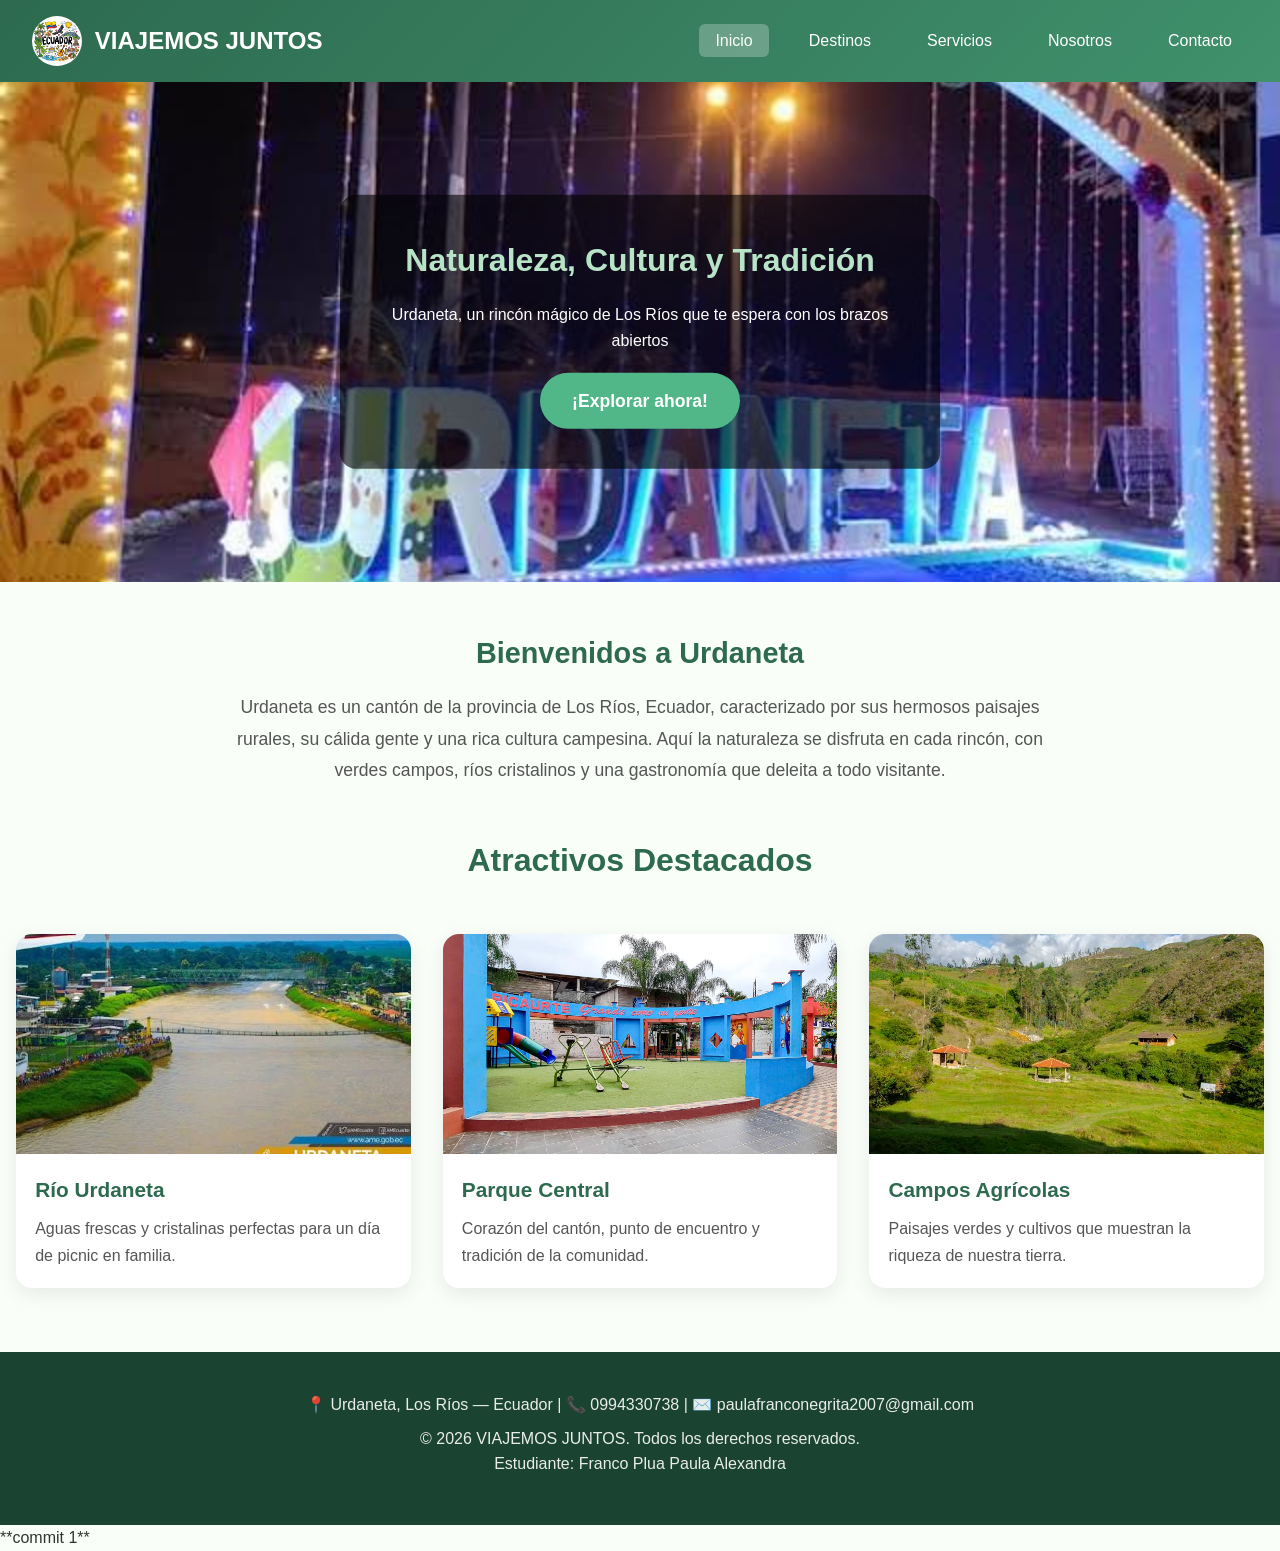
<file: index.html>
<!DOCTYPE html>
<html lang="es">
<head>
    <meta charset="UTF-8">
    <meta name="viewport" content="width=device-width, initial-scale=1.0">
    <title>Descubre Urdaneta | Inicio</title>
    <link rel="stylesheet" href="css/styles.css">
</head>
<body>
    <header>
        <div class="logo">
            <img src="img/ilustracion-dibujos-animados-sobre-viajes-cultura-ecuador_331981-101.avif" alt="Logo Descubre Urdaneta">
            <h1>VIAJEMOS JUNTOS</h1>
        </div>
        <nav>
            <ul class="menu">
                <li><a href="index.html" class="activo">Inicio</a></li>
                <li><a href="destinos.html">Destinos</a></li>
                <li><a href="servicios.html">Servicios</a></li>
                <li><a href="nosotros.html">Nosotros</a></li>
                <li><a href="contacto.html">Contacto</a></li>
            </ul>
        </nav>
    </header>

    <section class="hero">
        <img src="img/imagen primaria.jpg" alt="Paisaje de Urdaneta">
        <div class="hero-texto">
            <h2>Naturaleza, Cultura y Tradición</h2>
            <p>Urdaneta, un rincón mágico de Los Ríos que te espera con los brazos abiertos</p>
            <a href="destinos.html" class="btn">¡Explorar ahora!</a>
        </div>
    </section>

    <main>
        <section class="descripcion">
            <h2>Bienvenidos a Urdaneta</h2>
            <p>Urdaneta es un cantón de la provincia de Los Ríos, Ecuador, caracterizado por sus hermosos paisajes rurales, su cálida gente y una rica cultura campesina. Aquí la naturaleza se disfruta en cada rincón, con verdes campos, ríos cristalinos y una gastronomía que deleita a todo visitante.</p>
        </section>

        <section class="destacados">
            <h2> Atractivos Destacados</h2>
            <div class="grid-tarjetas">
                <div class="tarjeta">
                    <img src="img/Río Urdaneta.jpg" alt="Río Urdaneta">
                    <h3>Río Urdaneta</h3>
                    <p>Aguas frescas y cristalinas perfectas para un día de picnic en familia.</p>
                </div>
                <div class="tarjeta">
                    <img src="img/parque central.jpeg" alt="Parque Central">
                    <h3>Parque Central</h3>
                    <p>Corazón del cantón, punto de encuentro y tradición de la comunidad.</p>
                </div>
                <div class="tarjeta">
                    <img src="img/Campos Verdes.jpg" alt="Campos Verdes">
                    <h3>Campos Agrícolas</h3>
                    <p>Paisajes verdes y cultivos que muestran la riqueza de nuestra tierra.</p>
                </div>
            </div>
        </section>
    </main>

    <footer>
        <p>📍 Urdaneta, Los Ríos — Ecuador | 📞 0994330738 | ✉️ paulafranconegrita2007@gmail.com</p>
        <p>&copy; 2026 VIAJEMOS JUNTOS. Todos los derechos reservados. <br>Estudiante: Franco Plua Paula Alexandra</p>
    </footer>
</body>
</html>
**commit 1**
</file>
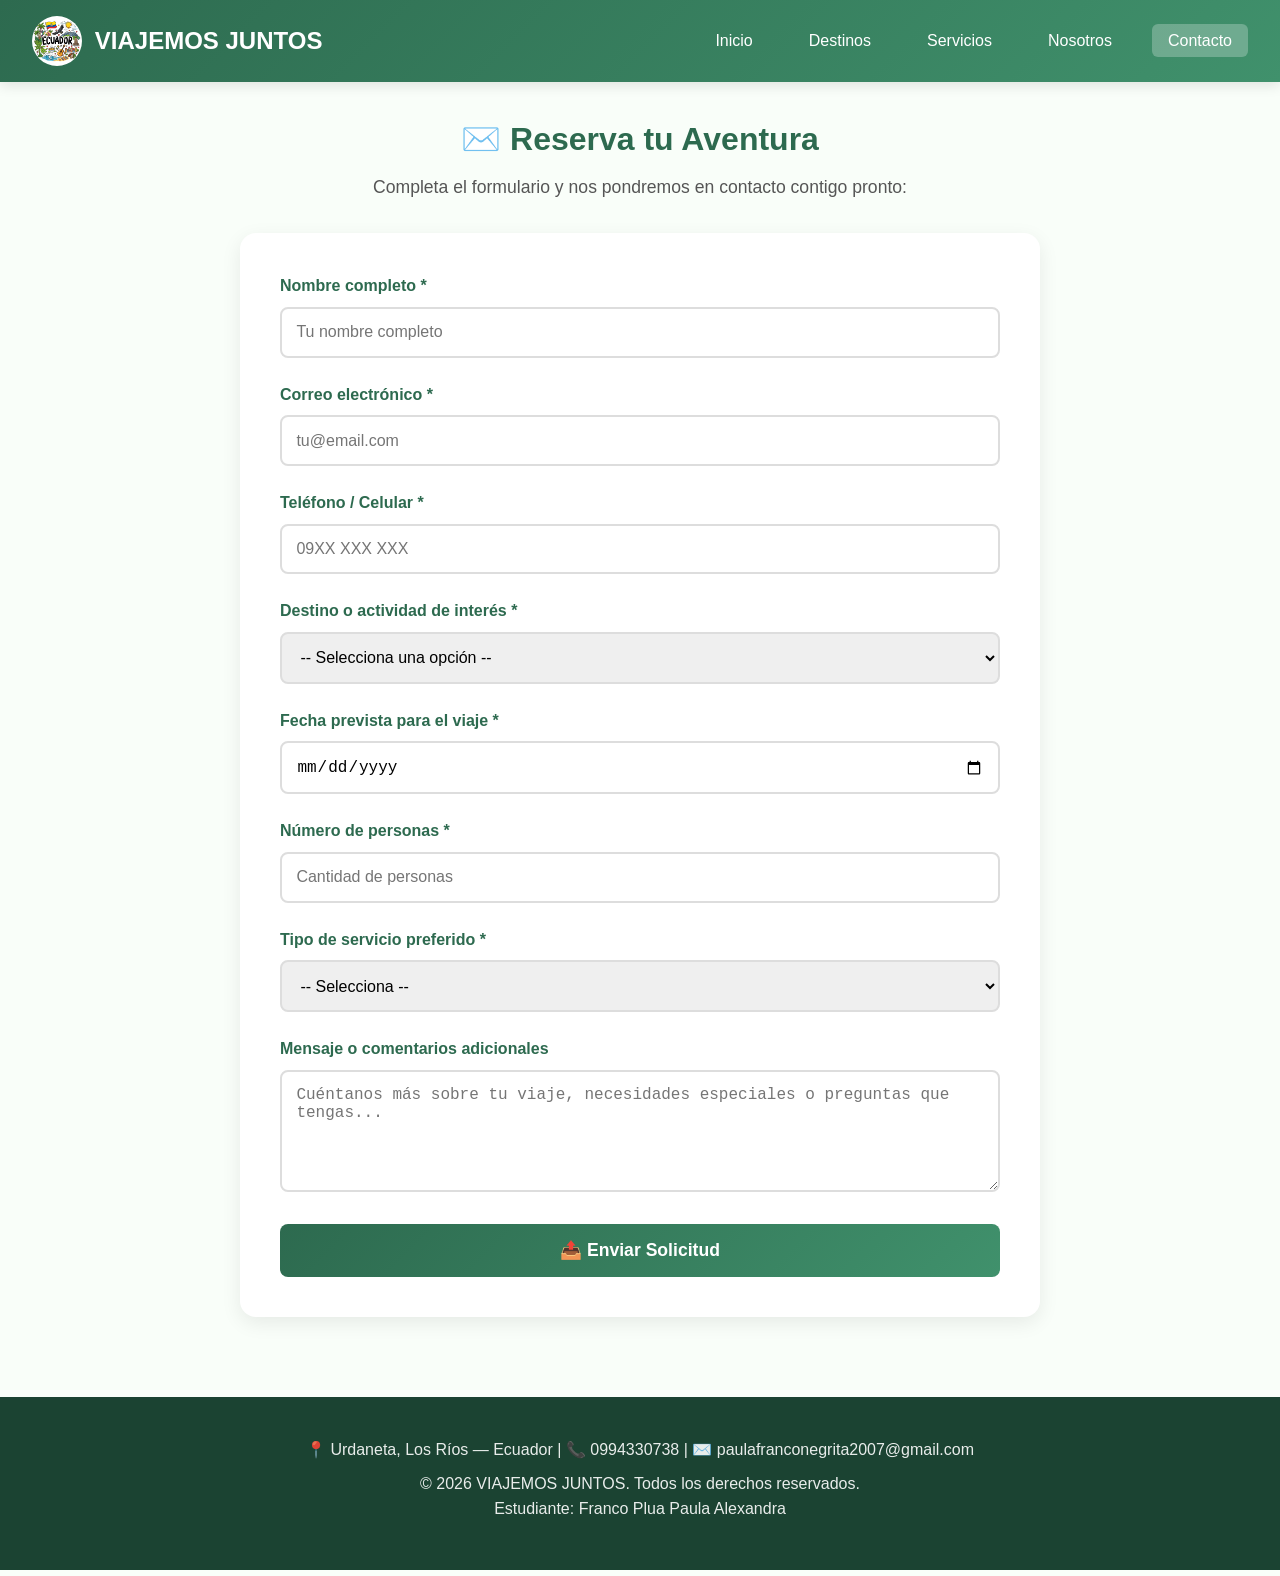
<file: contacto.html>
<!DOCTYPE html>
<html lang="es">
<head>
    <meta charset="UTF-8">
    <meta name="viewport" content="width=device-width, initial-scale=1.0">
    <title>VIAJEMOS JUNTOS | Contacto</title>
    <link rel="stylesheet" href="css/styles.css">
</head>
<body>
    <header>
        <div class="logo">
            <img src="img/ilustracion-dibujos-animados-sobre-viajes-cultura-ecuador_331981-101.avif" alt="Logo VIAJEMOS JUNTOS">
            <h1>VIAJEMOS JUNTOS</h1>
        </div>
        <nav>
            <ul class="menu">
                <li><a href="index.html">Inicio</a></li>
                <li><a href="destinos.html">Destinos</a></li>
                <li><a href="servicios.html">Servicios</a></li>
                <li><a href="nosotros.html">Nosotros</a></li>
                <li><a href="contacto.html" class="activo">Contacto</a></li>
            </ul>
        </nav>
    </header>

    <main class="contenedor">
        <h2 class="titulo-pagina">✉️ Reserva tu Aventura</h2>
        <p class="intro">Completa el formulario y nos pondremos en contacto contigo pronto:</p>

        <form class="formulario-contacto">
            <div class="grupo-form">
                <label for="nombre">Nombre completo *</label>
                <input type="text" id="nombre" name="nombre" required placeholder="Tu nombre completo">
            </div>

            <div class="grupo-form">
                <label for="correo">Correo electrónico *</label>
                <input type="email" id="correo" name="correo" required placeholder="tu@email.com">
            </div>

            <div class="grupo-form">
                <label for="telefono">Teléfono / Celular *</label>
                <input type="tel" id="telefono" name="telefono" required placeholder="09XX XXX XXX">
            </div>

            <div class="grupo-form">
                <label for="destino">Destino o actividad de interés *</label>
                <select id="destino" name="destino" required>
                    <option value="">-- Selecciona una opción --</option>
                    <option value="naturaleza">Tour de Naturaleza</option>
                    <option value="gastronomico">Tour Gastronómico</option>
                    <option value="cultural">Tour Cultural</option>
                    <option value="fin-semana">Paquete Fin de Semana</option>
                    <option value="otro">Otro / Consulta general</option>
                </select>
            </div>

            <div class="grupo-form">
                <label for="fecha">Fecha prevista para el viaje *</label>
                <input type="date" id="fecha" name="fecha" required>
            </div>

            <div class="grupo-form">
                <label for="personas">Número de personas *</label>
                <input type="number" id="personas" name="personas" min="1" max="50" required placeholder="Cantidad de personas">
            </div>

            <div class="grupo-form">
                <label for="servicio">Tipo de servicio preferido *</label>
                <select id="servicio" name="servicio" required>
                    <option value="">-- Selecciona --</option>
                    <option value="guiado">Tour guiado</option>
                    <option value="transporte">Solo transporte</option>
                    <option value="alojamiento">Con alojamiento incluido</option>
                    <option value="completo">Paquete completo</option>
                </select>
            </div>

            <div class="grupo-form">
                <label for="mensaje">Mensaje o comentarios adicionales</label>
                <textarea id="mensaje" name="mensaje" rows="5" placeholder="Cuéntanos más sobre tu viaje, necesidades especiales o preguntas que tengas..."></textarea>
            </div>

            <button type="submit" class="btn-enviar">📤 Enviar Solicitud</button>
        </form>
    </main>

    <footer>
        <p>📍 Urdaneta, Los Ríos — Ecuador | 📞 0994330738 | ✉️ paulafranconegrita2007@gmail.com</p>
        <p>&copy; 2026 VIAJEMOS JUNTOS. Todos los derechos reservados. <br>Estudiante: Franco Plua Paula Alexandra</p>
    </footer>
</body>
</html>
</file>
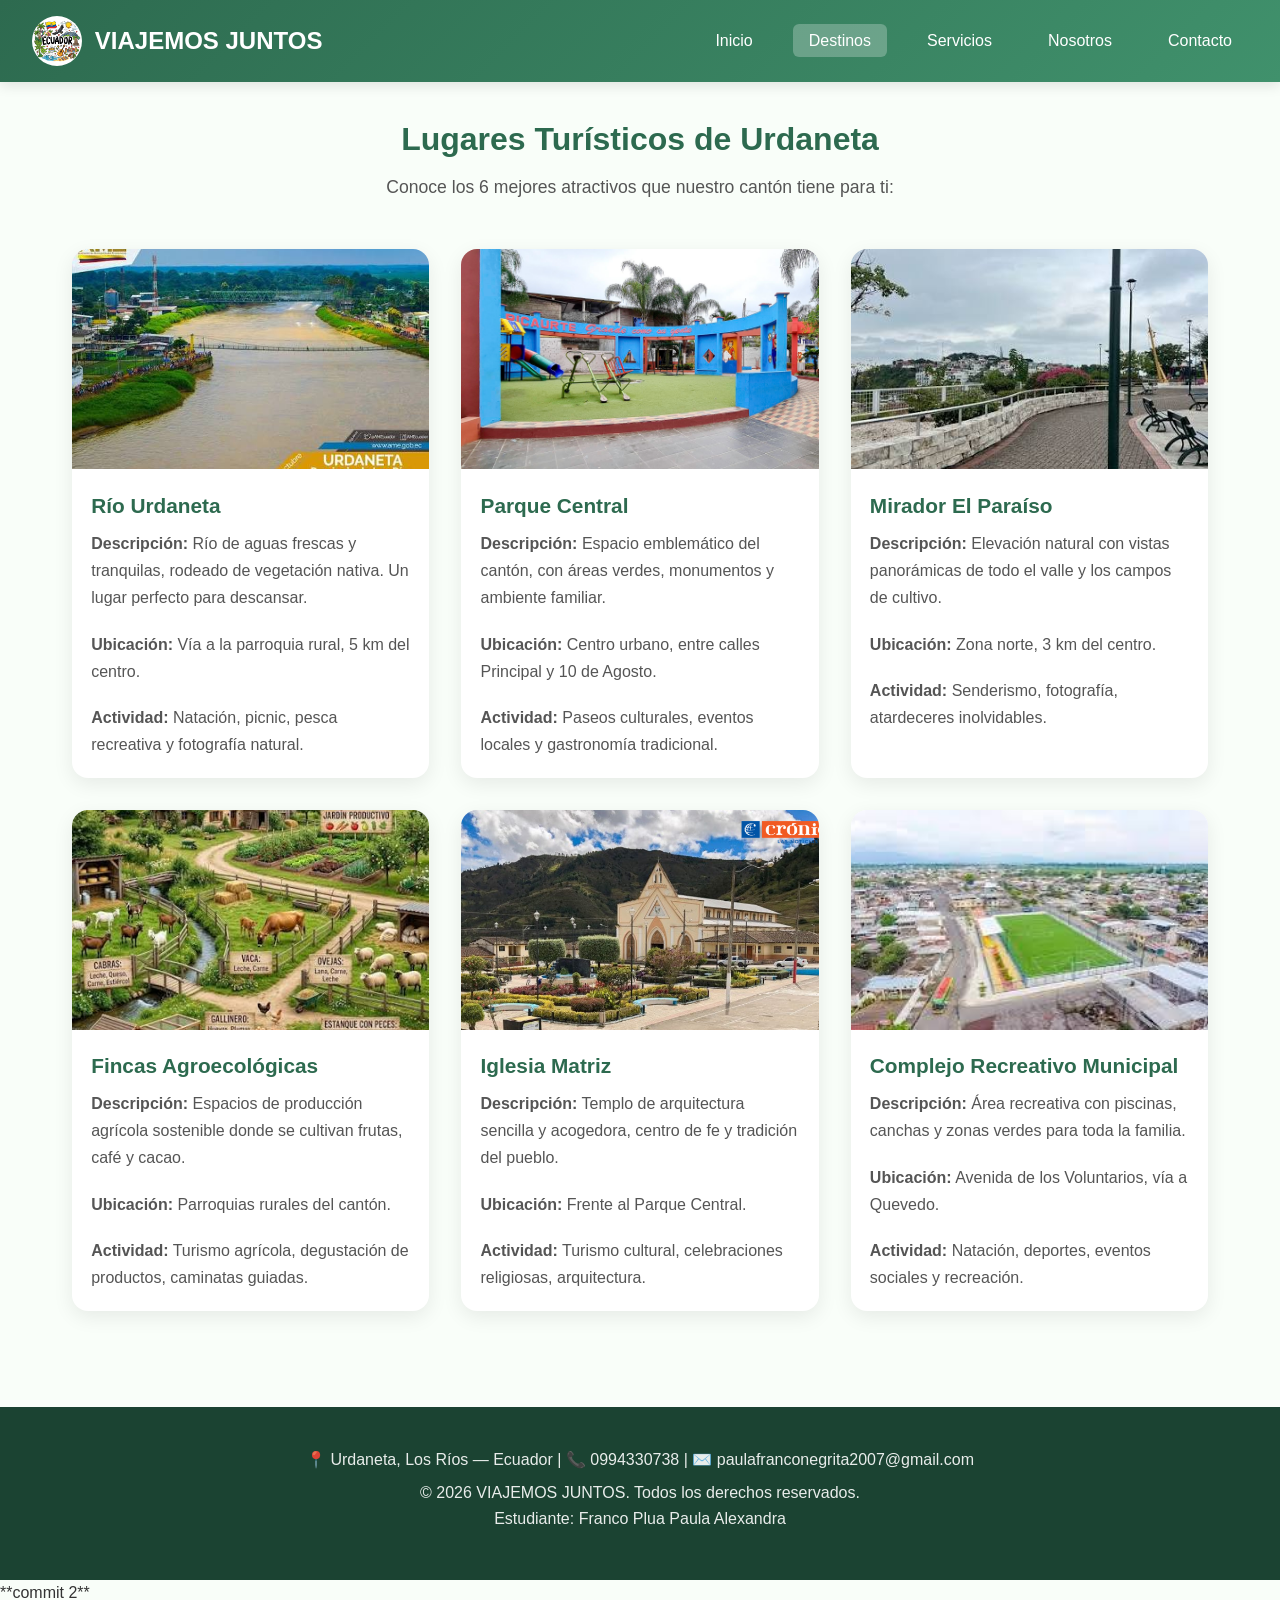
<file: destinos.html>
<!DOCTYPE html>
<html lang="es">
<head>
    <meta charset="UTF-8">
    <meta name="viewport" content="width=device-width, initial-scale=1.0">
    <title>VIAJEMOS JUNTOS | Destinos</title>
    <link rel="stylesheet" href="css/styles.css">
</head>
<body>
    <header>
        <div class="logo">
            <img src="img/ilustracion-dibujos-animados-sobre-viajes-cultura-ecuador_331981-101.avif" alt="Logo Descubre Urdaneta">
            <h1>VIAJEMOS JUNTOS</h1>
        </div>
        <nav>
            <ul class="menu">
                <li><a href="index.html">Inicio</a></li>
                <li><a href="destinos.html" class="activo">Destinos</a></li>
                <li><a href="servicios.html">Servicios</a></li>
                <li><a href="nosotros.html">Nosotros</a></li>
                <li><a href="contacto.html">Contacto</a></li>
            </ul>
        </nav>
    </header>

    <main class="contenedor">
        <h2 class="titulo-pagina">Lugares Turísticos de Urdaneta</h2>
        <p class="intro">Conoce los 6 mejores atractivos que nuestro cantón tiene para ti:</p>

        <div class="grid-tarjetas">
            <!-- Atractivo 1 -->
            <div class="tarjeta">
                <img src="img/Río Urdaneta.jpg" alt="Río Urdaneta">
                <h3>Río Urdaneta</h3>
                <p><strong>Descripción:</strong> Río de aguas frescas y tranquilas, rodeado de vegetación nativa. Un lugar perfecto para descansar.</p>
                <p><strong>Ubicación:</strong> Vía a la parroquia rural, 5 km del centro.</p>
                <p><strong>Actividad:</strong> Natación, picnic, pesca recreativa y fotografía natural.</p>
            </div>

            <!-- Atractivo 2 -->
            <div class="tarjeta">
                <img src="img/parque central.jpeg" alt="Parque Central">
                <h3> Parque Central</h3>
                <p><strong>Descripción:</strong> Espacio emblemático del cantón, con áreas verdes, monumentos y ambiente familiar.</p>
                <p><strong>Ubicación:</strong> Centro urbano, entre calles Principal y 10 de Agosto.</p>
                <p><strong>Actividad:</strong> Paseos culturales, eventos locales y gastronomía tradicional.</p>
            </div>

            <!-- Atractivo 3 -->
            <div class="tarjeta">
                <img src="img/Mirador El Paraíso.jpg" alt="Mirador El Paraíso">
                <h3>Mirador El Paraíso</h3>
                <p><strong>Descripción:</strong> Elevación natural con vistas panorámicas de todo el valle y los campos de cultivo.</p>
                <p><strong>Ubicación:</strong> Zona norte, 3 km del centro.</p>
                <p><strong>Actividad:</strong> Senderismo, fotografía, atardeceres inolvidables.</p>
            </div>

            <!-- Atractivo 4 -->
            <div class="tarjeta">
                <img src="img/Fincas Agroecológicas.jpg" alt="Fincas Agroecológicas">
                <h3>Fincas Agroecológicas</h3>
                <p><strong>Descripción:</strong> Espacios de producción agrícola sostenible donde se cultivan frutas, café y cacao.</p>
                <p><strong>Ubicación:</strong> Parroquias rurales del cantón.</p>
                <p><strong>Actividad:</strong> Turismo agrícola, degustación de productos, caminatas guiadas.</p>
            </div>

            <!-- Atractivo 5 -->
            <div class="tarjeta">
                <img src="img/Iglesia Matriz.webp" alt="Iglesia Matriz">
                <h3>Iglesia Matriz</h3>
                <p><strong>Descripción:</strong> Templo de arquitectura sencilla y acogedora, centro de fe y tradición del pueblo.</p>
                <p><strong>Ubicación:</strong> Frente al Parque Central.</p>
                <p><strong>Actividad:</strong> Turismo cultural, celebraciones religiosas, arquitectura.</p>
            </div>

            <!-- Atractivo 6 -->
            <div class="tarjeta">
                <img src="img/Complejo Recreativo Municipal.jpg" alt="Complejo Recreativo">
                <h3>Complejo Recreativo Municipal</h3>
                <p><strong>Descripción:</strong> Área recreativa con piscinas, canchas y zonas verdes para toda la familia.</p>
                <p><strong>Ubicación:</strong> Avenida de los Voluntarios, vía a Quevedo.</p>
                <p><strong>Actividad:</strong> Natación, deportes, eventos sociales y recreación.</p>
            </div>
        </div>
    </main>

    <footer>
        <p>📍 Urdaneta, Los Ríos — Ecuador | 📞 0994330738 | ✉️ paulafranconegrita2007@gmail.com</p>
        <p>&copy; 2026 VIAJEMOS JUNTOS. Todos los derechos reservados. <br>Estudiante: Franco Plua Paula Alexandra</p>
    </footer>
</body>
</html>
**commit 2**
</file>
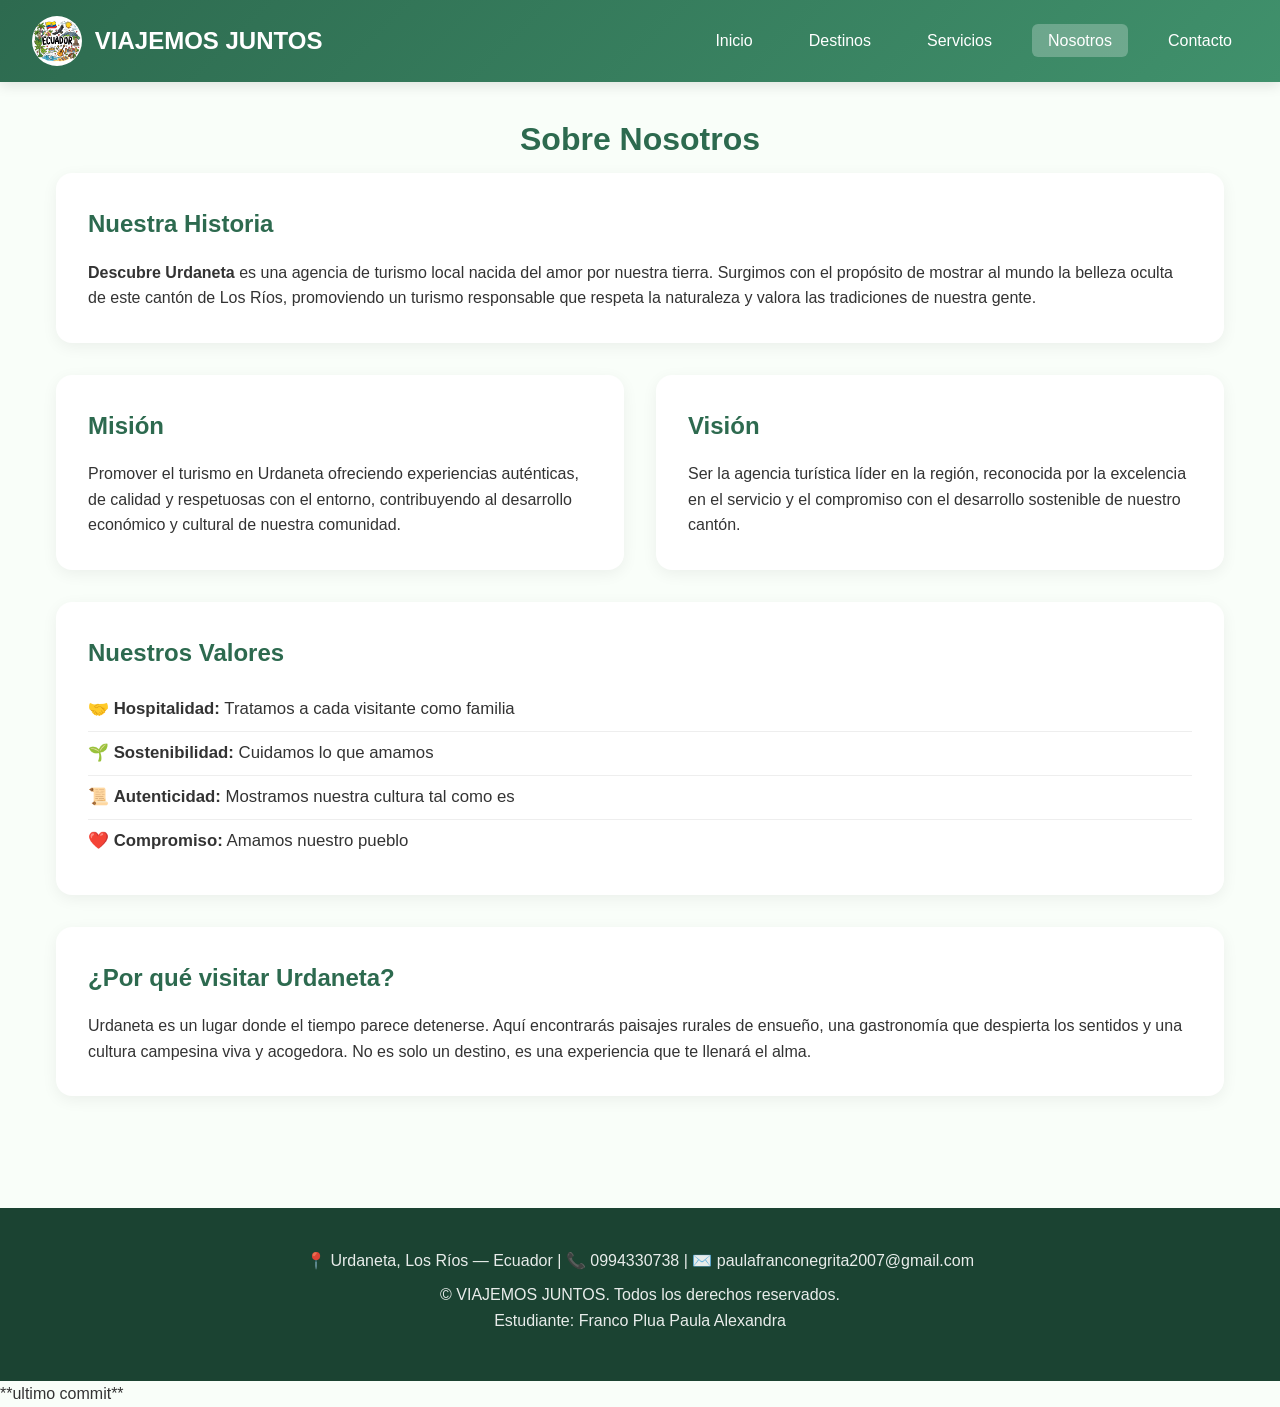
<file: nosotros.html>
<!DOCTYPE html>
<html lang="es">
<head>
    <meta charset="UTF-8">
    <meta name="viewport" content="width=device-width, initial-scale=1.0">
    <title>VIAJEMOS JUNTOS| Nosotros</title>
    <link rel="stylesheet" href="css/styles.css">
</head>
<body>
    <header>
        <div class="logo">
            <img src="img/ilustracion-dibujos-animados-sobre-viajes-cultura-ecuador_331981-101.avif" alt="Logo VIAJEMOS JUNTOS">
            <h1>VIAJEMOS JUNTOS</h1>
        </div>
        <nav>
            <ul class="menu">
                <li><a href="index.html">Inicio</a></li>
                <li><a href="destinos.html">Destinos</a></li>
                <li><a href="servicios.html">Servicios</a></li>
                <li><a href="nosotros.html" class="activo">Nosotros</a></li>
                <li><a href="contacto.html">Contacto</a></li>
            </ul>
        </nav>
    </header>

    <main class="contenedor nosotros-pagina">
        <h2 class="titulo-pagina">Sobre Nosotros</h2>

        <section class="bloque-nosotros">
            <h3>Nuestra Historia</h3>
            <p><strong>Descubre Urdaneta</strong> es una agencia de turismo local nacida del amor por nuestra tierra. Surgimos con el propósito de mostrar al mundo la belleza oculta de este cantón de Los Ríos, promoviendo un turismo responsable que respeta la naturaleza y valora las tradiciones de nuestra gente.</p>
        </section>

        <div class="mision-vision">
            <section class="bloque">
                <h3>Misión</h3>
                <p>Promover el turismo en Urdaneta ofreciendo experiencias auténticas, de calidad y respetuosas con el entorno, contribuyendo al desarrollo económico y cultural de nuestra comunidad.</p>
            </section>

            <section class="bloque">
                <h3> Visión</h3>
                <p>Ser la agencia turística líder en la región, reconocida por la excelencia en el servicio y el compromiso con el desarrollo sostenible de nuestro cantón.</p>
            </section>
        </div>

        <section class="bloque-nosotros">
            <h3>Nuestros Valores</h3>
            <ul class="valores">
                <li>🤝 <strong>Hospitalidad:</strong> Tratamos a cada visitante como familia</li>
                <li>🌱 <strong>Sostenibilidad:</strong> Cuidamos lo que amamos</li>
                <li>📜 <strong>Autenticidad:</strong> Mostramos nuestra cultura tal como es</li>
                <li>❤️ <strong>Compromiso:</strong> Amamos nuestro pueblo</li>
            </ul>
        </section>

        <section class="bloque-nosotros">
            <h3>¿Por qué visitar Urdaneta?</h3>
            <p>Urdaneta es un lugar donde el tiempo parece detenerse. Aquí encontrarás paisajes rurales de ensueño, una gastronomía que despierta los sentidos y una cultura campesina viva y acogedora. No es solo un destino, es una experiencia que te llenará el alma.</p>
        </section>
    </main>

    <footer>
        <p>📍 Urdaneta, Los Ríos — Ecuador | 📞 0994330738 | ✉️ paulafranconegrita2007@gmail.com</p>
        <p>&copy; VIAJEMOS JUNTOS. Todos los derechos reservados. <br>Estudiante: Franco Plua Paula Alexandra</p>
    </footer>
</body>
</html>
**ultimo commit**
</file>
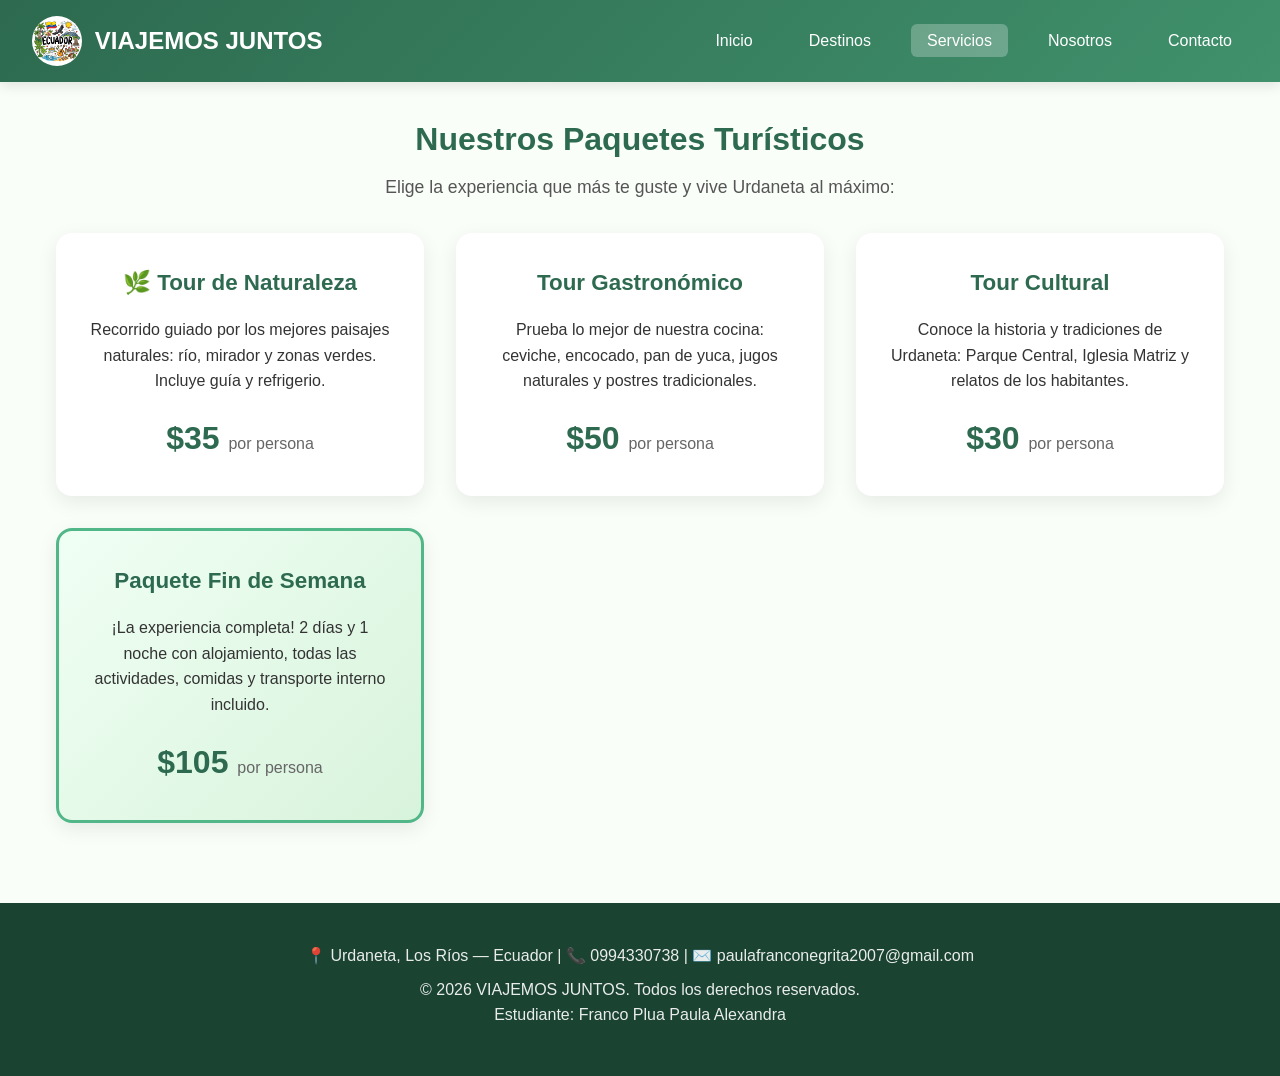
<file: servicios.html>
<!DOCTYPE html>
<html lang="es">
<head>
    <meta charset="UTF-8">
    <meta name="viewport" content="width=device-width, initial-scale=1.0">
    <title>VIAJEMOS JUNTOS | Servicios</title>
    <link rel="stylesheet" href="css/styles.css">
</head>
<body>
    <header>
        <div class="logo">
            <img src="img/ilustracion-dibujos-animados-sobre-viajes-cultura-ecuador_331981-101.avif" alt="Logo VIAJEMOS JUNTOS">
            <h1>VIAJEMOS JUNTOS</h1>
        </div>
        <nav>
            <ul class="menu">
                <li><a href="index.html">Inicio</a></li>
                <li><a href="destinos.html">Destinos</a></li>
                <li><a href="servicios.html" class="activo">Servicios</a></li>
                <li><a href="nosotros.html">Nosotros</a></li>
                <li><a href="contacto.html">Contacto</a></li>
            </ul>
        </nav>
    </header>

    <main class="contenedor">
        <h2 class="titulo-pagina">Nuestros Paquetes Turísticos</h2>
        <p class="intro">Elige la experiencia que más te guste y vive Urdaneta al máximo:</p>

        <div class="grid-servicios">
            <!-- Servicio 1 -->
            <div class="tarjeta-servicio">
                <h3>🌿 Tour de Naturaleza</h3>
                <p>Recorrido guiado por los mejores paisajes naturales: río, mirador y zonas verdes. Incluye guía y refrigerio.</p>
                <p class="precio">$35 <small>por persona</small></p>
            </div>

            <!-- Servicio 2 -->
            <div class="tarjeta-servicio">
                <h3>Tour Gastronómico</h3>
                <p>Prueba lo mejor de nuestra cocina: ceviche, encocado, pan de yuca, jugos naturales y postres tradicionales.</p>
                <p class="precio">$50 <small>por persona</small></p>
            </div>

            <!-- Servicio 3 -->
            <div class="tarjeta-servicio">
                <h3>Tour Cultural</h3>
                <p>Conoce la historia y tradiciones de Urdaneta: Parque Central, Iglesia Matriz y relatos de los habitantes.</p>
                <p class="precio">$30 <small>por persona</small></p>
            </div>

            <!-- Servicio 4 -->
            <div class="tarjeta-servicio destacado">
                <h3>Paquete Fin de Semana</h3>
                <p>¡La experiencia completa! 2 días y 1 noche con alojamiento, todas las actividades, comidas y transporte interno incluido.</p>
                <p class="precio">$105 <small>por persona</small></p>
            </div>
        </div>
    </main>

    <footer>
        <p>📍 Urdaneta, Los Ríos — Ecuador | 📞 0994330738 | ✉️ paulafranconegrita2007@gmail.com</p>
        <p>&copy; 2026 VIAJEMOS JUNTOS. Todos los derechos reservados. <br>Estudiante: Franco Plua Paula Alexandra</p>
    </footer>
</body>
</html>
</file>
<file: css/styles.css>
/* ========== ESTILOS GENERALES ========== */
* {
    margin: 0;
    padding: 0;
    box-sizing: border-box;
}

body {
    font-family: 'Segoe UI', Tahoma, Geneva, Verdana, sans-serif;
    line-height: 1.6;
    color: #333;
    background-color: #f9fef9;
}

a {
    text-decoration: none;
    color: inherit;
}

ul {
    list-style: none;
}

img {
    max-width: 100%;
    height: auto;
    display: block;
}

.contenedor {
    max-width: 1200px;
    margin: 0 auto;
    padding: 2rem 1rem;
}

.titulo-pagina {
    text-align: center;
    color: #2d6a4f;
    font-size: 2rem;
    margin-bottom: 0.5rem;
}

.intro {
    text-align: center;
    color: #555;
    margin-bottom: 2rem;
    font-size: 1.1rem;
}

/* ========== HEADER Y MENÚ ========== */
header {
    background: linear-gradient(135deg, #2d6a4f 0%, #40916c 100%);
    color: white;
    padding: 1rem 2rem;
    display: flex;
    justify-content: space-between;
    align-items: center;
    flex-wrap: wrap;
    box-shadow: 0 4px 12px rgba(0,0,0,0.1);
}

.logo {
    display: flex;
    align-items: center;
    gap: 0.8rem;
}

.logo img {
    width: 50px;
    height: 50px;
    border-radius: 50%;
    object-fit: cover;
}

.logo h1 {
    font-size: 1.5rem;
    font-weight: 700;
}

.menu {
    display: flex;
    gap: 1.5rem;
    flex-wrap: wrap;
}

.menu a {
    padding: 0.5rem 1rem;
    border-radius: 6px;
    transition: all 0.3s ease;
    font-weight: 500;
}

.menu a:hover, .menu a.activo {
    background-color: rgba(255,255,255,0.25);
    color: #fff;
}

/* ========== HERO SECTION ========== */
.hero {
    position: relative;
    height: 500px;
    overflow: hidden;
}

.hero img {
    width: 100%;
    height: 100%;
    object-fit: cover;
}

.hero-texto {
    position: absolute;
    top: 50%;
    left: 50%;
    transform: translate(-50%, -50%);
    background: rgba(0,0,0,0.6);
    color: white;
    padding: 2.5rem;
    border-radius: 16px;
    text-align: center;
    max-width: 600px;
    width: 90%;
}

.hero-texto h2 {
    font-size: 2rem;
    margin-bottom: 1rem;
    color: #b7e4c7;
}

.btn {
    display: inline-block;
    margin-top: 1.2rem;
    padding: 0.9rem 2rem;
    background-color: #52b788;
    color: white;
    border-radius: 30px;
    font-weight: bold;
    font-size: 1.1rem;
    transition: all 0.3s ease;
    border: none;
    cursor: pointer;
}

.btn:hover {
    background-color: #40916c;
    transform: translateY(-3px);
    box-shadow: 0 6px 16px rgba(0,0,0,0.2);
}

/* ========== DESCRIPCIÓN ========== */
.descripcion {
    max-width: 900px;
    margin: 3rem auto;
    text-align: center;
    padding: 0 1.5rem;
}

.descripcion h2 {
    color: #2d6a4f;
    font-size: 1.8rem;
    margin-bottom: 1rem;
}

.descripcion p {
    font-size: 1.1rem;
    color: #555;
    line-height: 1.8;
}

/* ========== GRID DE TARJETAS (DESTINOS Y DESTACADOS) ========== */
.destacados h2 {
    text-align: center;
    color: #2d6a4f;
    font-size: 2rem;
    margin-bottom: 2rem;
}

.grid-tarjetas {
    display: grid;
    grid-template-columns: repeat(auto-fit, minmax(320px, 1fr));
    gap: 2rem;
    padding: 1rem;
}

.tarjeta {
    background: white;
    border-radius: 16px;
    overflow: hidden;
    box-shadow: 0 6px 20px rgba(0,0,0,0.08);
    transition: transform 0.3s ease, box-shadow 0.3s ease;
}

.tarjeta:hover {
    transform: translateY(-8px);
    box-shadow: 0 12px 30px rgba(0,0,0,0.12);
}

.tarjeta img {
    width: 100%;
    height: 220px;
    object-fit: cover;
}

.tarjeta h3 {
    color: #2d6a4f;
    padding: 1.2rem 1.2rem 0.5rem;
    font-size: 1.3rem;
}

.tarjeta p {
    padding: 0 1.2rem 1.2rem;
    color: #555;
    line-height: 1.7;
}

/* ========== SERVICIOS ========== */
.grid-servicios {
    display: grid;
    grid-template-columns: repeat(auto-fit, minmax(280px, 1fr));
    gap: 2rem;
}

.tarjeta-servicio {
    background: white;
    padding: 2rem;
    border-radius: 16px;
    box-shadow: 0 6px 20px rgba(0,0,0,0.08);
    text-align: center;
    transition: all 0.3s ease;
}

.tarjeta-servicio:hover {
    transform: scale(1.03);
    box-shadow: 0 12px 30px rgba(0,0,0,0.12);
}

.tarjeta-servicio.destacado {
    border: 3px solid #52b788;
    background: linear-gradient(135deg, #f0fff4 0%, #d8f3dc 100%);
}

.tarjeta-servicio h3 {
    color: #2d6a4f;
    font-size: 1.4rem;
    margin-bottom: 1rem;
}

.precio {
    font-size: 2rem;
    font-weight: bold;
    color: #2d6a4f;
    margin-top: 1.2rem;
}

.precio small {
    font-size: 1rem;
    color: #666;
    font-weight: normal;
}

/* ========== NOSOTROS ========== */
.nosotros-pagina h3 {
    color: #2d6a4f;
    font-size: 1.5rem;
    margin-bottom: 1rem;
}

.bloque-nosotros {
    background: white;
    padding: 2rem;
    border-radius: 16px;
    margin-bottom: 2rem;
    box-shadow: 0 4px 16px rgba(0,0,0,0.06);
}

.mision-vision {
    display: grid;
    grid-template-columns: 1fr 1fr;
    gap: 2rem;
    margin-bottom: 2rem;
}

.bloque {
    background: white;
    padding: 2rem;
    border-radius: 16px;
    box-shadow: 0 4px 16px rgba(0,0,0,0.06);
}

.valores li {
    padding: 0.5rem 0;
    font-size: 1.05rem;
    border-bottom: 1px solid #eee;
}

.valores li:last-child {
    border-bottom: none;
}

/* ========== FORMULARIO DE CONTACTO ========== */
.formulario-contacto {
    background: white;
    padding: 2.5rem;
    border-radius: 16px;
    box-shadow: 0 6px 20px rgba(0,0,0,0.08);
    max-width: 800px;
    margin: 0 auto;
}

.grupo-form {
    margin-bottom: 1.5rem;
}

.grupo-form label {
    display: block;
    margin-bottom: 0.5rem;
    font-weight: 600;
    color: #2d6a4f;
}

.grupo-form input,
.grupo-form select,
.grupo-form textarea {
    width: 100%;
    padding: 0.9rem;
    border: 2px solid #ddd;
    border-radius: 8px;
    font-size: 1rem;
    transition: border-color 0.3s ease, box-shadow 0.3s ease;
}

.grupo-form input:focus,
.grupo-form select:focus,
.grupo-form textarea:focus {
    outline: none;
    border-color: #52b788;
    box-shadow: 0 0 0 4px rgba(82, 183, 136, 0.2);
}

.btn-enviar {
    width: 100%;
    padding: 1rem;
    background: linear-gradient(135deg, #2d6a4f 0%, #40916c 100%);
    color: white;
    border: none;
    border-radius: 8px;
    font-size: 1.1rem;
    font-weight: bold;
    cursor: pointer;
    transition: all 0.3s ease;
}

.btn-enviar:hover {
    background: linear-gradient(135deg, #1b4332 0%, #2d6a4f 100%);
    transform: translateY(-2px);
}

/* ========== FOOTER ========== */
footer {
    background-color: #1b4332;
    color: white;
    text-align: center;
    padding: 2.5rem 1.5rem;
    margin-top: 3rem;
}

footer p {
    margin-bottom: 0.5rem;
    opacity: 0.9;
}

/* ========== DISEÑO RESPONSIVE — MEDIA QUERIES ========== */
@media (max-width: 768px) {
    header {
        flex-direction: column;
        gap: 1rem;
        text-align: center;
    }

    .menu {
        justify-content: center;
        gap: 0.5rem;
    }

    .menu a {
        padding: 0.4rem 0.7rem;
        font-size: 0.9rem;
    }

    .hero {
        height: 380px;
    }

    .hero-texto h2 {
        font-size: 1.4rem;
    }

    .hero-texto {
        padding: 1.5rem;
    }

    .mision-vision {
        grid-template-columns: 1fr;
    }

    .formulario-contacto {
        padding: 1.5rem;
    }

    .titulo-pagina {
        font-size: 1.5rem;
    }

    .grid-tarjetas,
    .grid-servicios {
        grid-template-columns: 1fr;
    }
}

@media (max-width: 480px) {
    .logo h1 {
        font-size: 1.2rem;
    }

    .hero-texto {
        width: 95%;
        padding: 1rem;
    }

    .btn {
        padding: 0.7rem 1.5rem;
        font-size: 1rem;
    }
}
</file>
